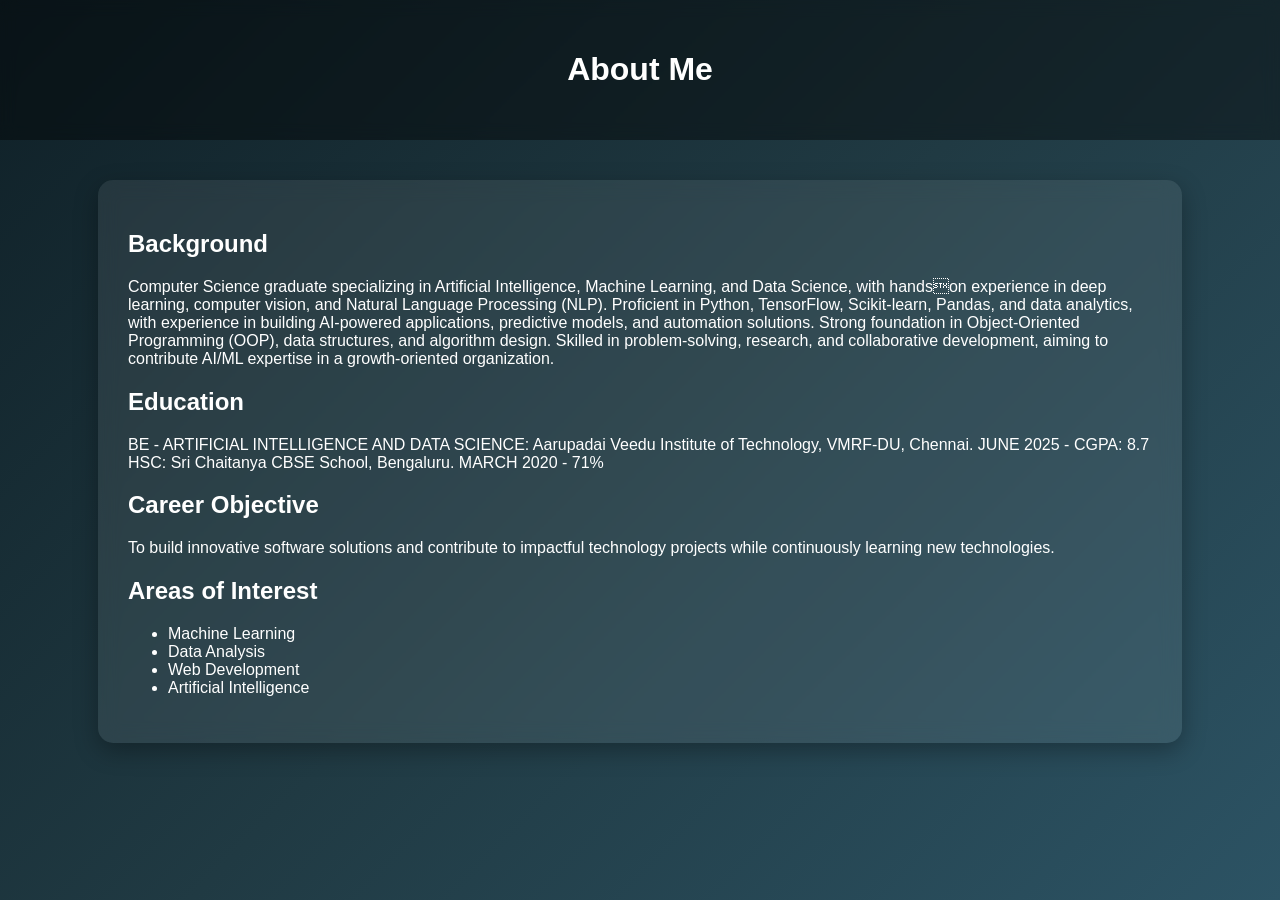
<file: about.html>
<!DOCTYPE html>
<html lang="en">
<head><meta charset="utf-8">
<meta name="viewport" content="width=device-width, initial-scale=1.0">
<title>About Me</title>
<link rel="stylesheet" href="css/style.css">
</head>

<body>

<header>
<h1>About Me</h1>
</header>

<section>

<h2>Background</h2>
<p>
Computer Science graduate specializing in Artificial Intelligence, Machine Learning, and Data Science, with handson experience in deep learning, computer vision, and Natural Language Processing (NLP). Proficient in Python, 
TensorFlow, Scikit-learn, Pandas, and data analytics, with experience in building AI-powered applications, predictive 
models, and automation solutions. Strong foundation in Object-Oriented Programming (OOP), data structures, and 
algorithm design. Skilled in problem-solving, research, and collaborative development, aiming to contribute AI/ML 
expertise in a growth-oriented organization.
</p>

<h2>Education</h2>
<p>BE - ARTIFICIAL INTELLIGENCE AND DATA SCIENCE: Aarupadai Veedu Institute of Technology, 
VMRF-DU, Chennai. JUNE 2025 - CGPA: 8.7
HSC: Sri Chaitanya CBSE School, Bengaluru. MARCH 2020 - 71%
</p>

<h2>Career Objective</h2>
<p>
To build innovative software solutions and contribute to impactful
technology projects while continuously learning new technologies.
</p>

<h2>Areas of Interest</h2>

<ul>
<li>Machine Learning</li>
<li>Data Analysis</li>
<li>Web Development</li>
<li>Artificial Intelligence</li>
</ul>

</section>

</body>
</html>
</file>
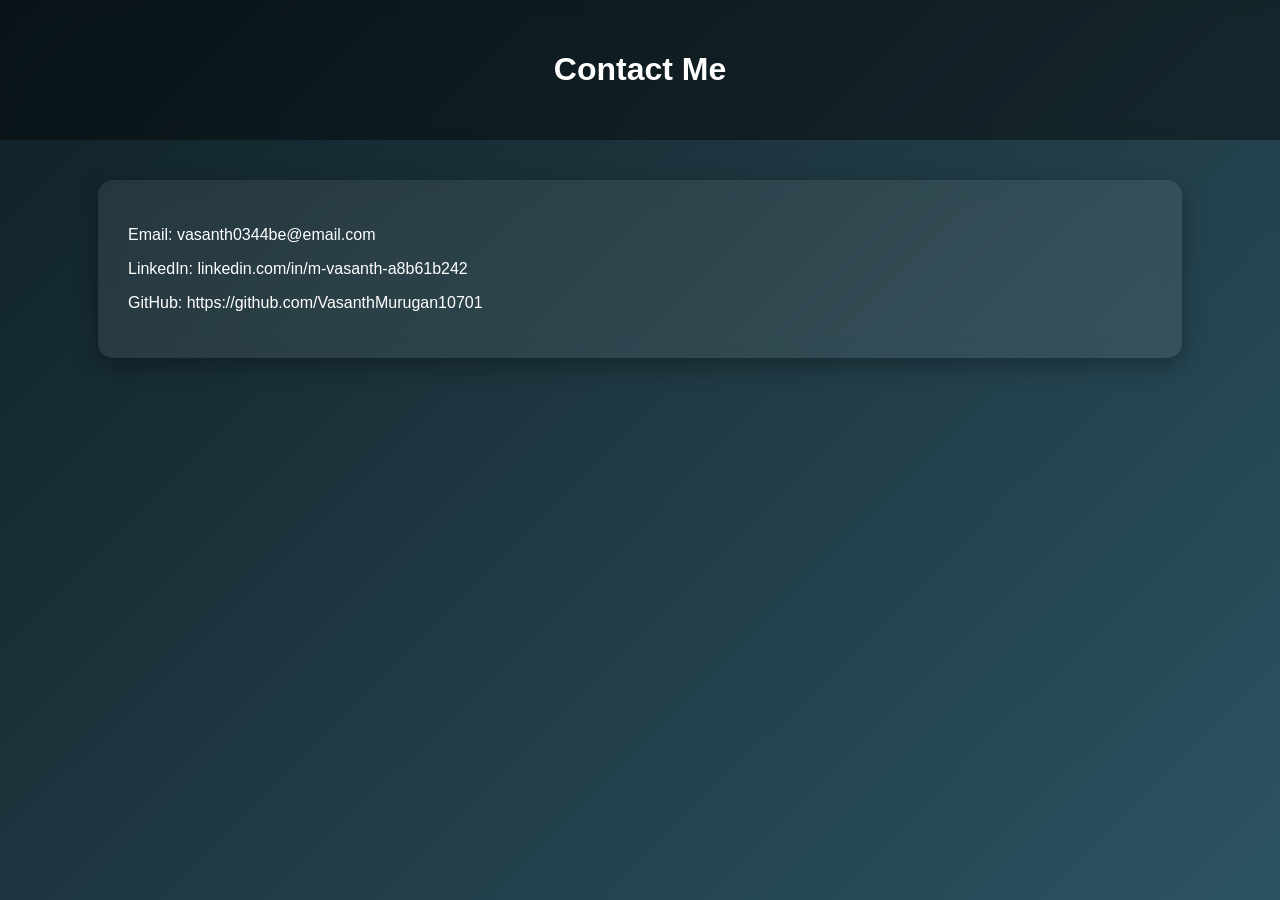
<file: contact.html>
<!DOCTYPE html>
<html lang="en">
<head>
<meta charset="UTF-8">
<meta name="viewport" content="width=device-width, initial-scale=1.0">
<title>Contact</title>
<link rel="stylesheet" href="css/style.css">
</head>

<body>

<header>
<h1>Contact Me</h1>
</header>

<section>

<p>Email: vasanth0344be@email.com</p>

<p>LinkedIn: linkedin.com/in/m-vasanth-a8b61b242</p>

<p>GitHub: https://github.com/VasanthMurugan10701</p>

</section>

</body>
</html>
</file>
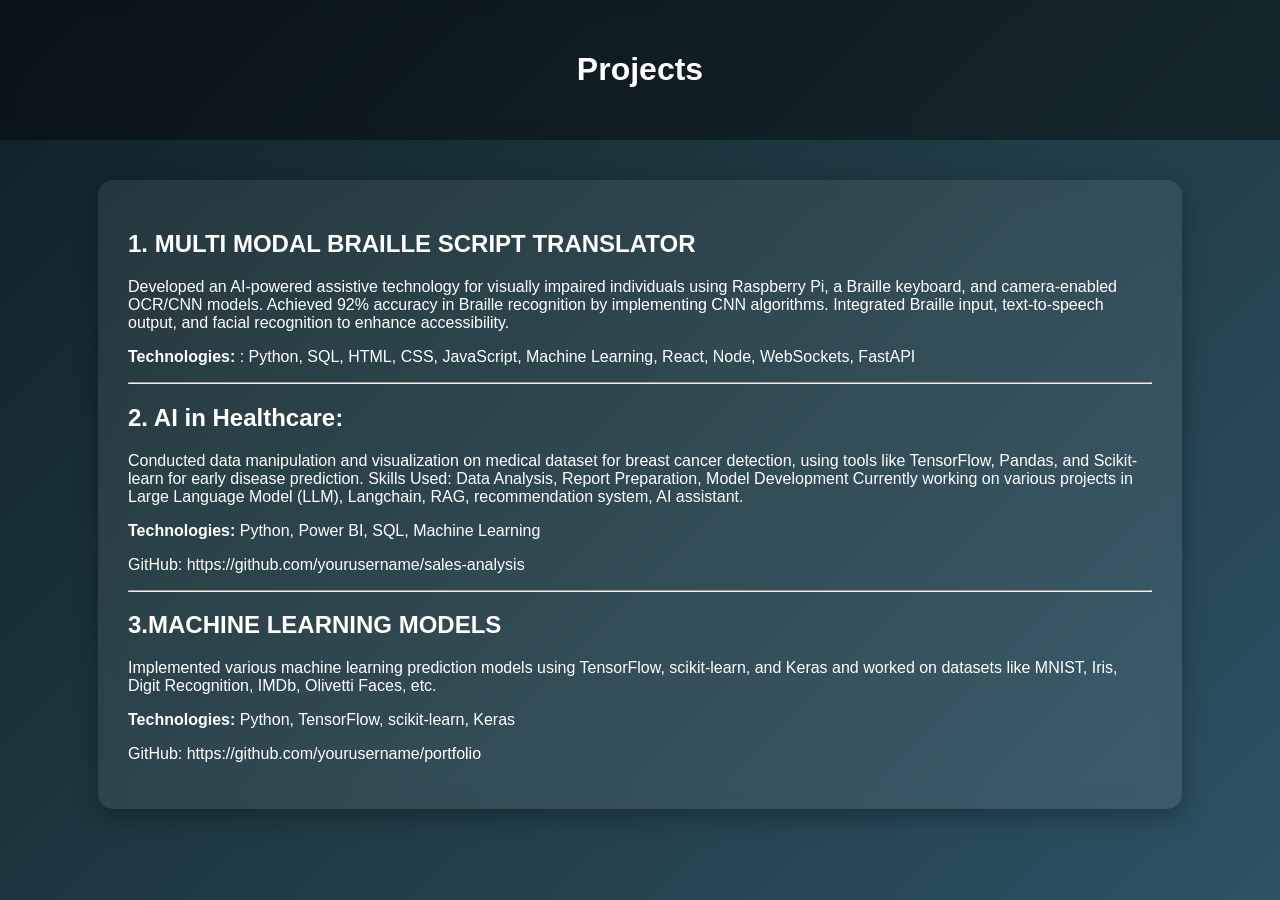
<file: projects.html>
<!DOCTYPE html>
<html lang="en">
<head>
<meta charset="UTF-8">
<meta name="viewport" content="width=device-width, initial-scale=1.0">
<title>Projects</title>
<link rel="stylesheet" href="css/style.css">
</head>

<body>

<header>
<h1>Projects</h1>
</header>

<section>

<h2>1. MULTI MODAL BRAILLE SCRIPT TRANSLATOR</h2>

<p>
Developed an AI-powered assistive 
technology for visually impaired individuals using Raspberry Pi, a Braille keyboard, and camera-enabled 
OCR/CNN models. Achieved 92% accuracy in Braille recognition by implementing CNN algorithms. Integrated 
Braille input, text-to-speech output, and facial recognition to enhance accessibility.
</p>

<p><b>Technologies:</b> : Python, SQL, HTML, CSS, 
JavaScript, Machine Learning, React, Node, WebSockets, 
FastAPI</p>

<hr>

<h2>2. AI in Healthcare:</h2>

<p>
Conducted data manipulation and visualization on medical dataset for breast cancer detection, 
using tools like TensorFlow, Pandas, and Scikit-learn for early disease prediction. Skills Used: Data Analysis, 
Report Preparation, Model Development Currently working on various projects in Large Language Model 
(LLM), Langchain, RAG, recommendation system, AI assistant.
</p>

<p><b>Technologies:</b> Python, Power BI, SQL, Machine Learning</p>

<p>
GitHub: https://github.com/yourusername/sales-analysis
</p>

<hr>

<h2>3.MACHINE LEARNING MODELS</h2>

<p>
Implemented various machine learning prediction models using 
TensorFlow, scikit-learn, and Keras and worked on datasets like MNIST, Iris, Digit Recognition, IMDb, Olivetti 
Faces, etc.
</p>

<p><b>Technologies:</b> Python, TensorFlow, scikit-learn, Keras</p>

<p>
GitHub: https://github.com/yourusername/portfolio
</p>

</section>

</body>
</html>
</file>
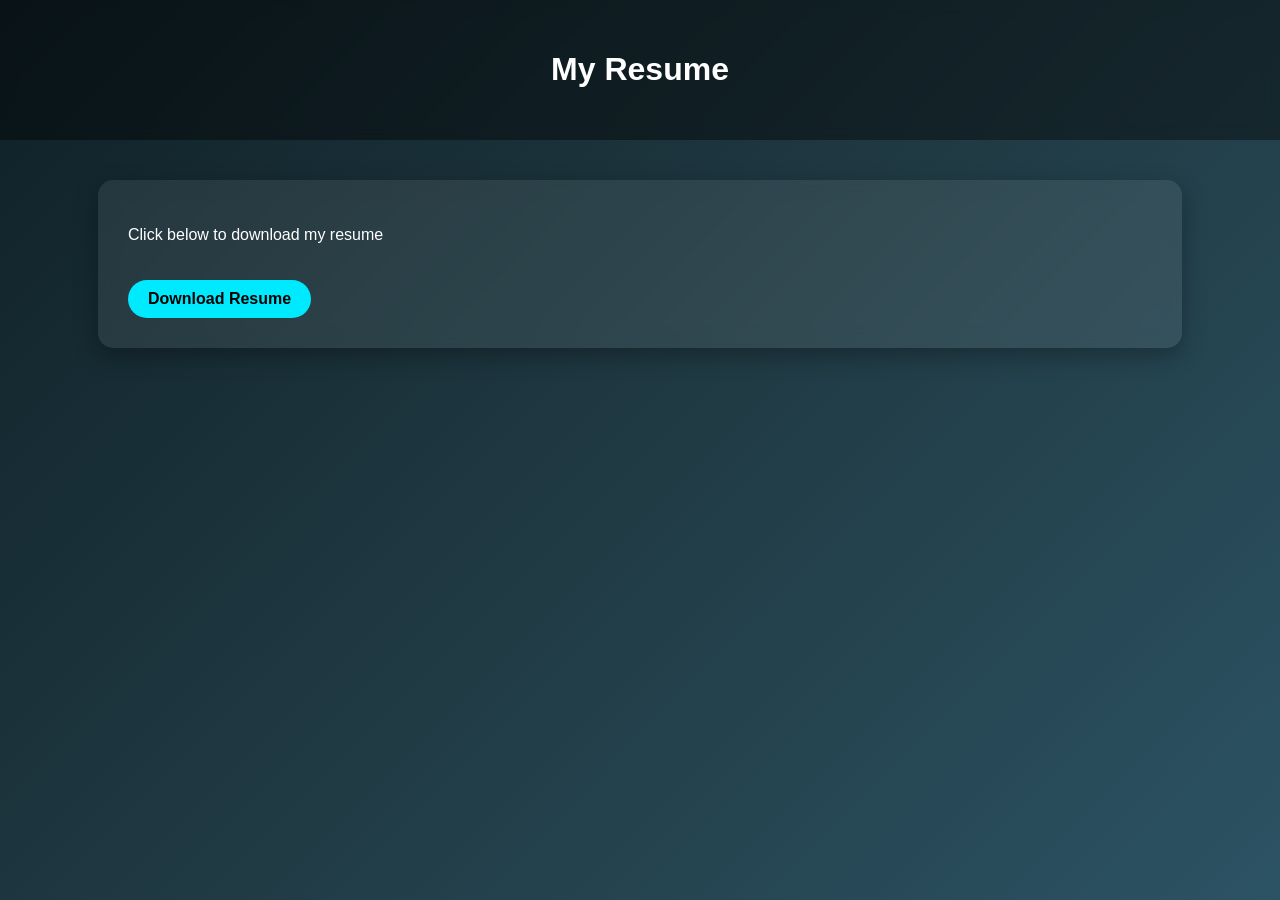
<file: resume.html>
<!DOCTYPE html>
<html lang="en">
<head>
<meta charset="UTF-8">
<meta name="viewport" content="width=device-width, initial-scale=1.0">
<title>Resume</title>
<link rel="stylesheet" href="css/style.css">
</head>

<body>

<header>
<h1>My Resume</h1>
</header>

<section>

<p>Click below to download my resume</p>

<a href="C:\Users\ashok\Downloads\vasanth -python developer.pdf" download class="btn">
Download Resume
</a>

</section>

</body>
</html>
</file>
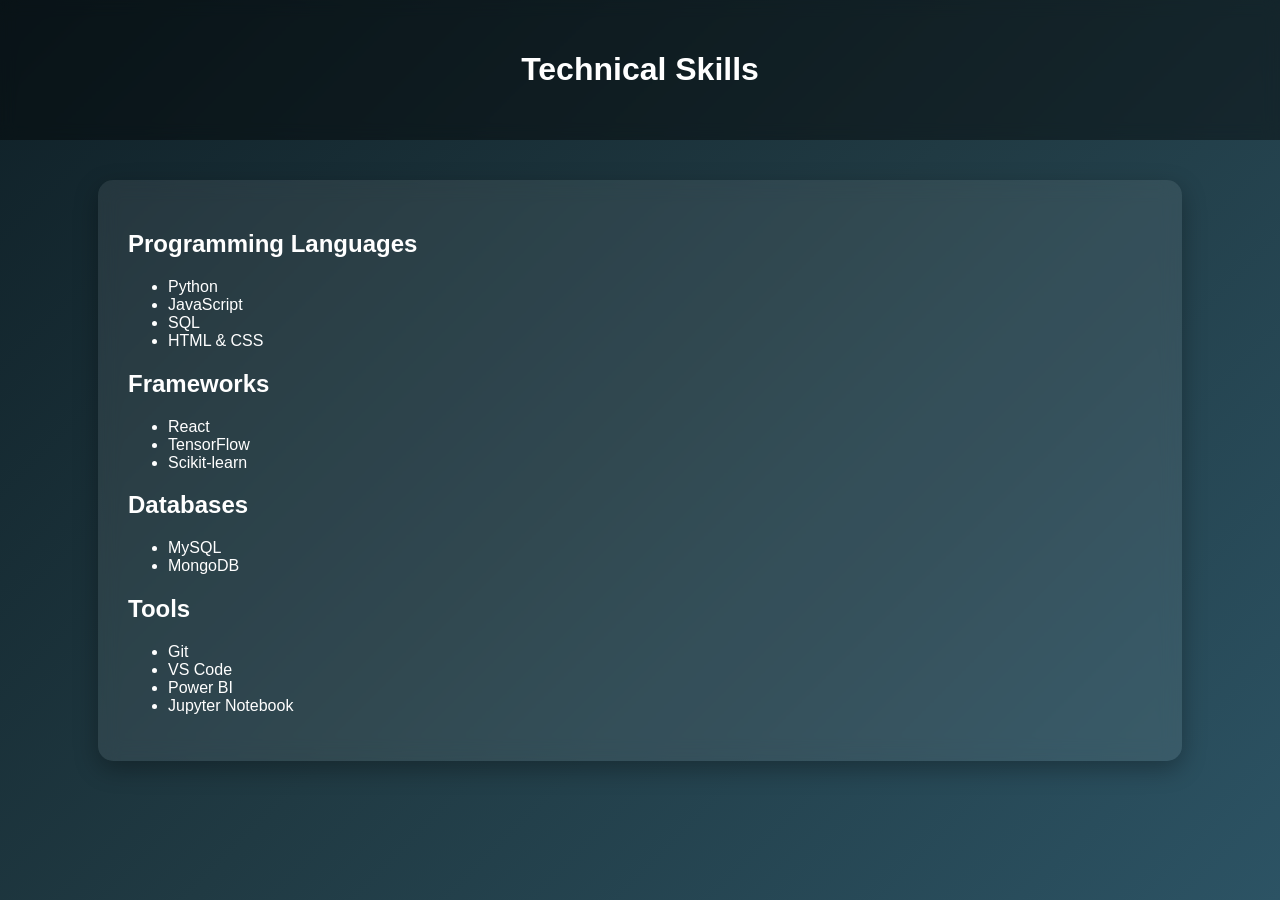
<file: skills.html>
<!DOCTYPE html>
<html lang="en">
<head>
<meta charset="UTF-8">
<meta name="viewport" content="width=device-width, initial-scale=1.0">
<title>Skills</title>
<link rel="stylesheet" href="css/style.css">
</head>

<body>

<header>
<h1>Technical Skills</h1>
</header>

<section>

<h2>Programming Languages</h2>
<ul>
<li>Python</li>
<li>JavaScript</li>
<li>SQL</li>
<li>HTML & CSS</li>
</ul>

<h2>Frameworks</h2>
<ul>
<li>React</li>
<li>TensorFlow</li>
<li>Scikit-learn</li>
</ul>

<h2>Databases</h2>
<ul>
<li>MySQL</li>
<li>MongoDB</li>
</ul>

<h2>Tools</h2>
<ul>
<li>Git</li>
<li>VS Code</li>
<li>Power BI</li>
<li>Jupyter Notebook</li>
</ul>

</section>

</body>
</html>
</file>
<file: css/style.css>
/* Global Page Style */
body{
    margin:0;
    font-family: 'Segoe UI', Arial, sans-serif;
    color:#ffffff;

    /* AI gradient background */
    background: linear-gradient(135deg,#0f2027,#203a43,#2c5364);
    min-height:100vh;
}

/* AI sticker background layer */
body::before{
    content:"";
    position:fixed;
    top:0;
    left:0;
    width:100%;
    height:100%;
    background-image:url("https://cdn-icons-png.flaticon.com/512/4712/4712109.png");
    background-repeat:repeat;
    background-size:120px;
    opacity:0.05;
    z-index:-1;
}

/* Header */
header{
    text-align:center;
    padding:30px;
    background:rgba(0,0,0,0.4);
    -webkit-backdrop-filter:blur(8px);
    backdrop-filter:blur(8px);
}

/* Navigation */
nav a{
    color:#00eaff;
    text-decoration:none;
    margin:10px;
    padding:8px 15px;
    border-radius:20px;
    transition:0.3s;
    font-weight:bold;
}

nav a:hover{
    background:#00eaff;
    color:#000;
}

/* Section card style */
section{
    width:80%;
    margin:40px auto;
    padding:30px;

    background:rgba(255,255,255,0.08);
    border-radius:15px;
    -webkit-backdrop-filter:blur(10px);
    backdrop-filter:blur(10px);

    box-shadow:0 8px 25px rgba(0,0,0,0.3);
}

/* Profile Image */
.profile{
    width:160px;
    border-radius:50%;
    border:4px solid #00eaff;
}

/* Buttons */
.btn{
    display:inline-block;
    margin-top:20px;
    padding:10px 20px;
    background:#00eaff;
    color:#000;
    border-radius:25px;
    text-decoration:none;
    font-weight:bold;
    transition:0.3s;
}

.btn:hover{
    transform:scale(1.1);
    background:#00ffd5;
}

/* Project Cards */
.project{
    background:rgba(255,255,255,0.1);
    padding:20px;
    margin:20px;
    border-radius:12px;
}

/* Footer */
footer{
    text-align:center;
    padding:20px;
    margin-top:40px;
    background:rgba(0,0,0,0.4);
}
</file>
